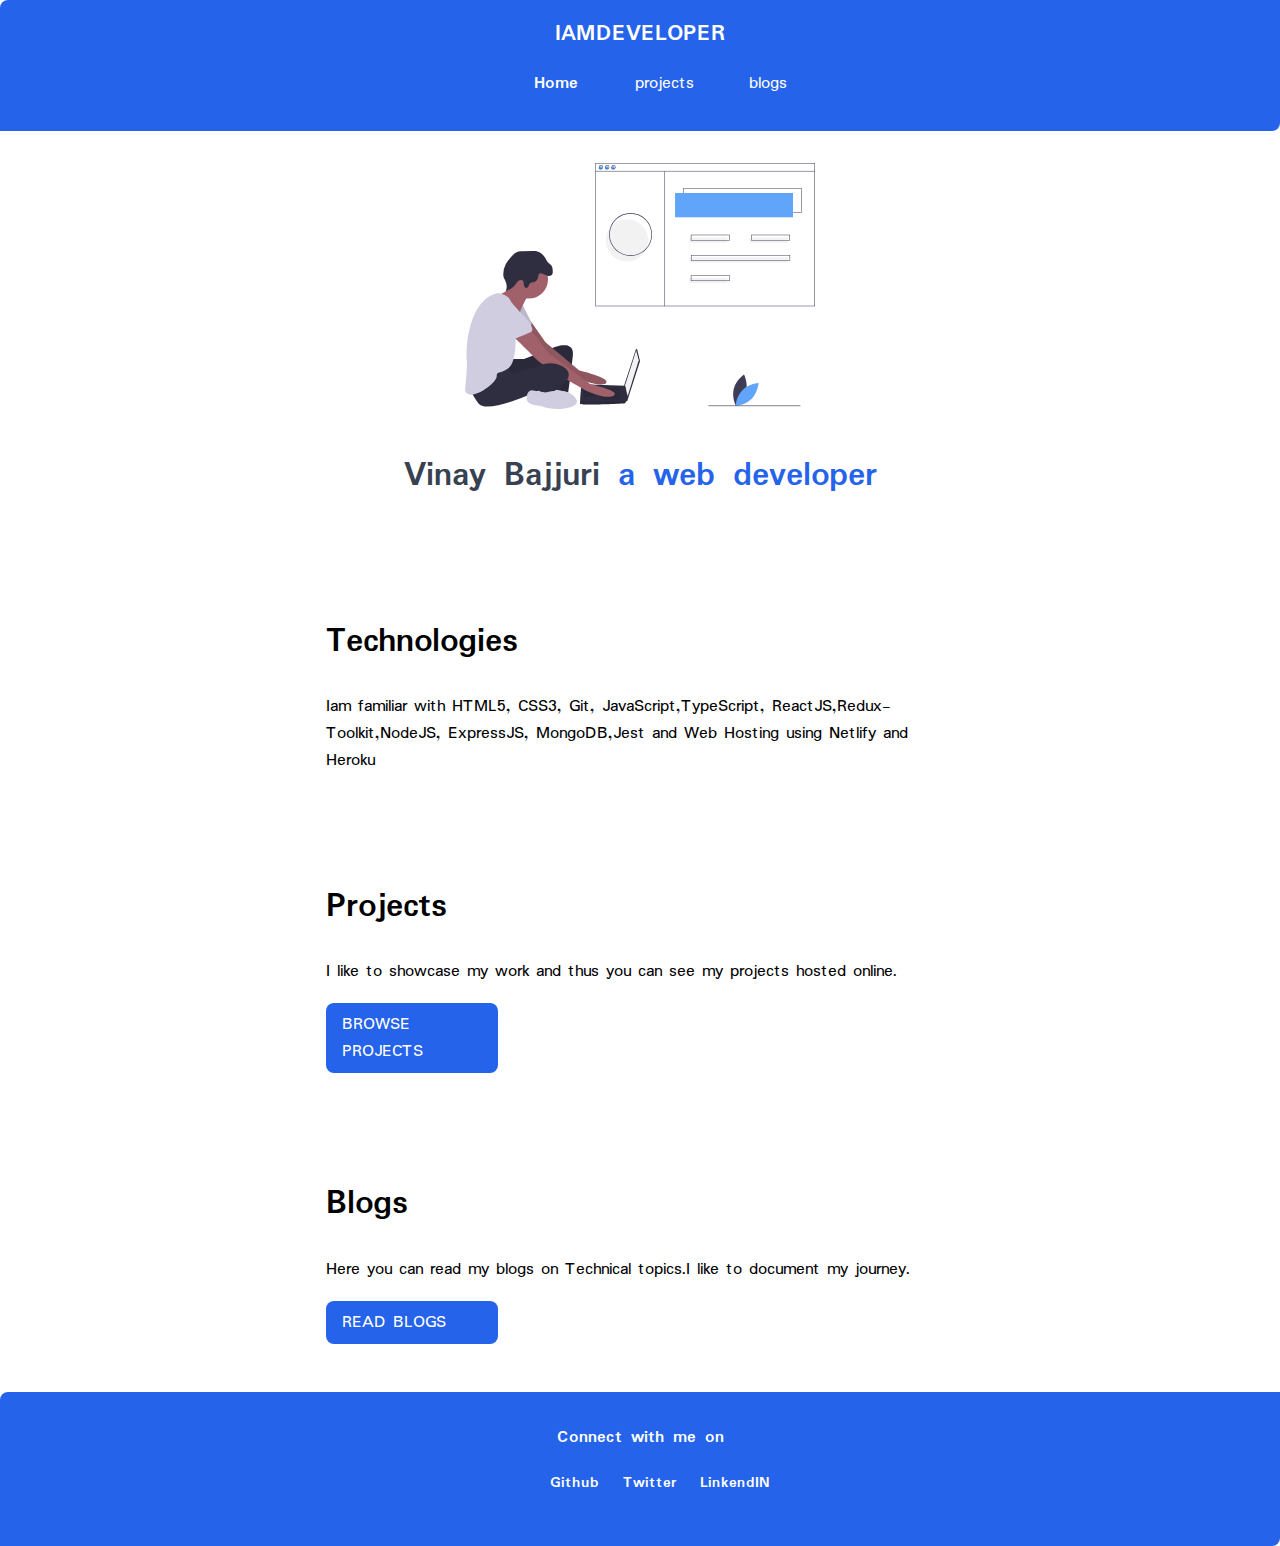
<file: index.html>
<!DOCTYPE html>
<html lang="en">
  <head>
    <meta charset="UTF-8" />
    <meta name="viewport" content="width=device-width, initial-scale=1.0" />
    <title>home | Vinay Bajjuri</title>
    <link rel="stylesheet" href="./styles/style.css" />
  </head>
  <body>
    <nav class="navigation container">
      <div class="nav-brand">IAMDEVELOPER</div>
      <ul class="list-non-bullet nav-pills">
        <li class="list-item-inline link-active">
          <a class="link link-active" href="/">Home</a>
        </li>
        <li class="list-item-inline">
          <a class="link" href="./html/projects.html">projects</a>
        </li>
        <li class="list-item-inline">
          <a class="link" href="./html/blogs.html">blogs</a>
        </li>
      </ul>
    </nav>

    <header class="hero">
      <img class="hero-img" src="/images/hero.svg" />
      <h1 class="hero-heading">
        Vinay Bajjuri <span class="hero-inverted"> a web developer</span>
      </h1>
    </header>

    <section class="section">
      <div class="container container-center">
        <h1>Technologies</h1>
        <p>
          Iam familiar with HTML5, CSS3, Git, JavaScript,TypeScript,
          ReactJS,Redux-Toolkit,NodeJS, ExpressJS, MongoDB,Jest and Web Hosting
          using Netlify and Heroku
        </p>
      </div>
    </section>

    <section class="section">
      <div class="container container-center">
        <h1>Projects</h1>
        <p>
          I like to showcase my work and thus you can see my projects hosted
          online.
        </p>
        <a class="link link-primary" href="./html/projects.html"
          >BROWSE PROJECTS</a
        >
      </div>
    </section>

    <section class="section">
      <div class="container container-center">
        <h1>Blogs</h1>
        <p>
          Here you can read my blogs on Technical topics.I like to document my
          journey.
        </p>
        <a class="link link-primary" href="./html/blogs.html">READ BLOGS</a>
      </div>
    </section>

    <footer class="footer">
      <div class="footer-header">Connect with me on</div>
      <ul class="social-links list-non-bullet">
        <li class="list-item-inline">
          <a target="blank" href="https://github.com/vinaybajjuri58">
            Github
          </a>
        </li>
        <li class="list-item-inline">
          <a target="blank" href="https://twitter.com/VinayBajjuri5">
            Twitter
          </a>
        </li>
        <li class="list-item-inline">
          <a
            target="blank"
            href="https://www.linkedin.com/in/bajjuri-vinay-kumar-5b84a0193/"
          >
            LinkendIN
          </a>
        </li>
      </ul>
    </footer>
  </body>
</html>
</file>
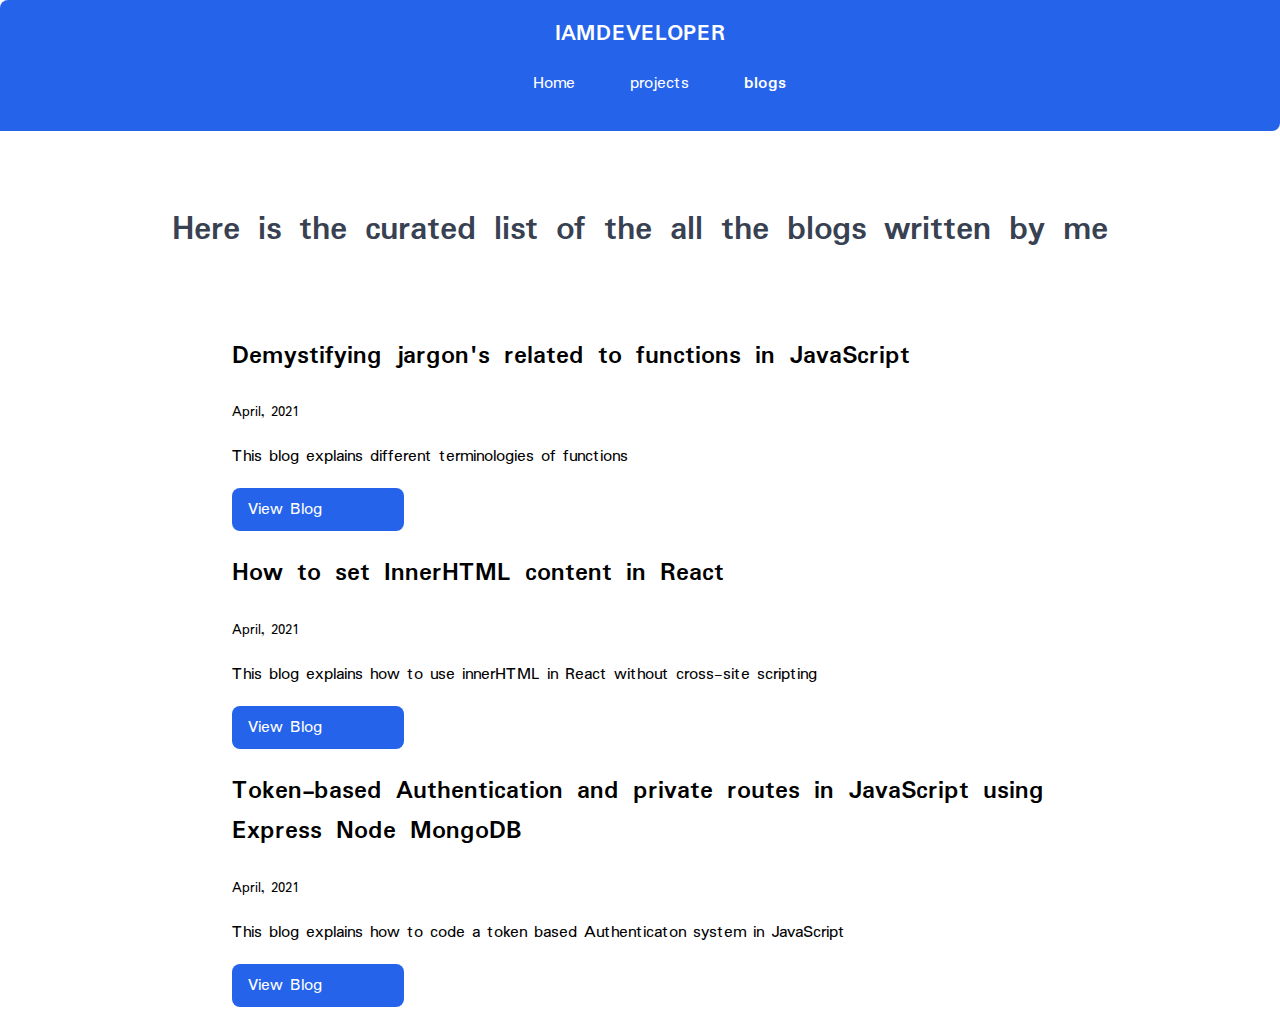
<file: html/blogs.html>
<!DOCTYPE html>
<html lang="en">
<head>
    <meta charset="UTF-8">
    <meta name="viewport" content="width=device-width, initial-scale=1.0">
    <link rel="stylesheet" href="../styles/style.css">
    <title>Blog Vinay Bajjuri</title>
</head>
<body>
    <nav class="navigation container">
        <div class="nav-brand">IAMDEVELOPER</div>
        <ul class="list-non-bullet nav-pills">
            <li class="list-item-inline">
                <a class="link" href="../index.html">Home</a>
            </li>
            <li class="list-item-inline">
                <a class="link" href="./projects.html">projects</a>
            </li>
            <li class="list-item-inline">
                <a class="link  link-active" href="../html/blogs.html">blogs</a>
            </li>
        </ul>
    </nav>
    <header class="hero">
        <h1  class="hero-heading">Here is the curated list of the all the blogs written by me</span></h1>
    </header>
    <div class="container container-center" >
        <ul class="list-non-bullet" >
            <li>
                <h2>Demystifying jargon's related to functions in JavaScript</h2>
                <small>April, 2021</small>
                <p>This blog explains different terminologies of functions</p>
                <a class="link link-primary" target="blank" href="https://vinaybajjuri.hashnode.dev/demystifying-jargons-related-to-functions-in-javascript">View Blog</a>
            </li>
            <li>
                <h2>How to set InnerHTML content in React</h2>
                <small>April, 2021</small>
                <p>This blog explains how to use innerHTML in React without cross-site scripting</p>
                <a class="link link-primary" target="blank" href="https://vinaybajjuri.hashnode.dev/how-to-set-innerhtml-content-in-react">View Blog</a>
            </li>
            <li>
                <h2>Token-based Authentication and private routes in JavaScript using Express Node MongoDB</h2>
                <small>April, 2021</small>
                <p>This blog explains how to code a token based Authenticaton system in JavaScript</p>
                <a class="link link-primary" target="blank" href="https://vinaybajjuri.hashnode.dev/token-based-authentication-and-private-routes-in-javascript-using-express-node-mongodb">View Blog</a>
            </li>
        </ul>
    </div>

</body>
</html>
</file>
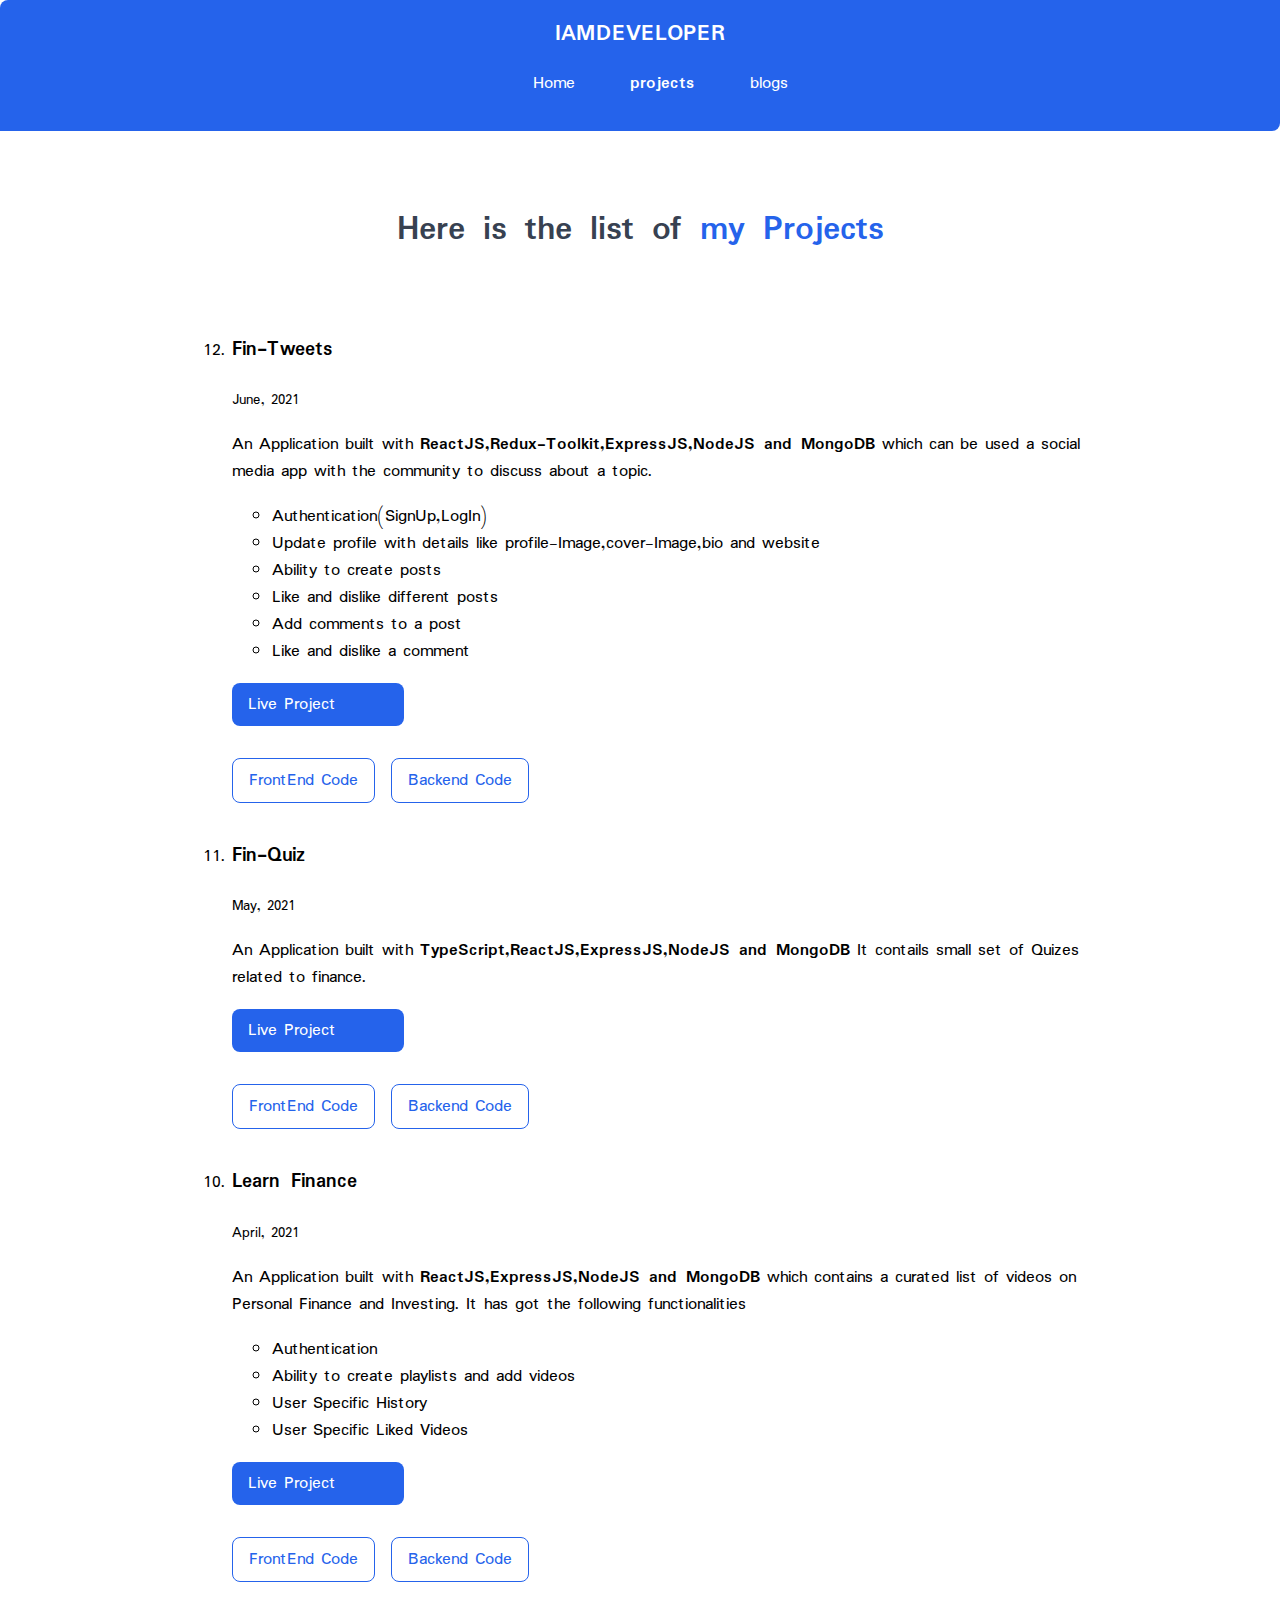
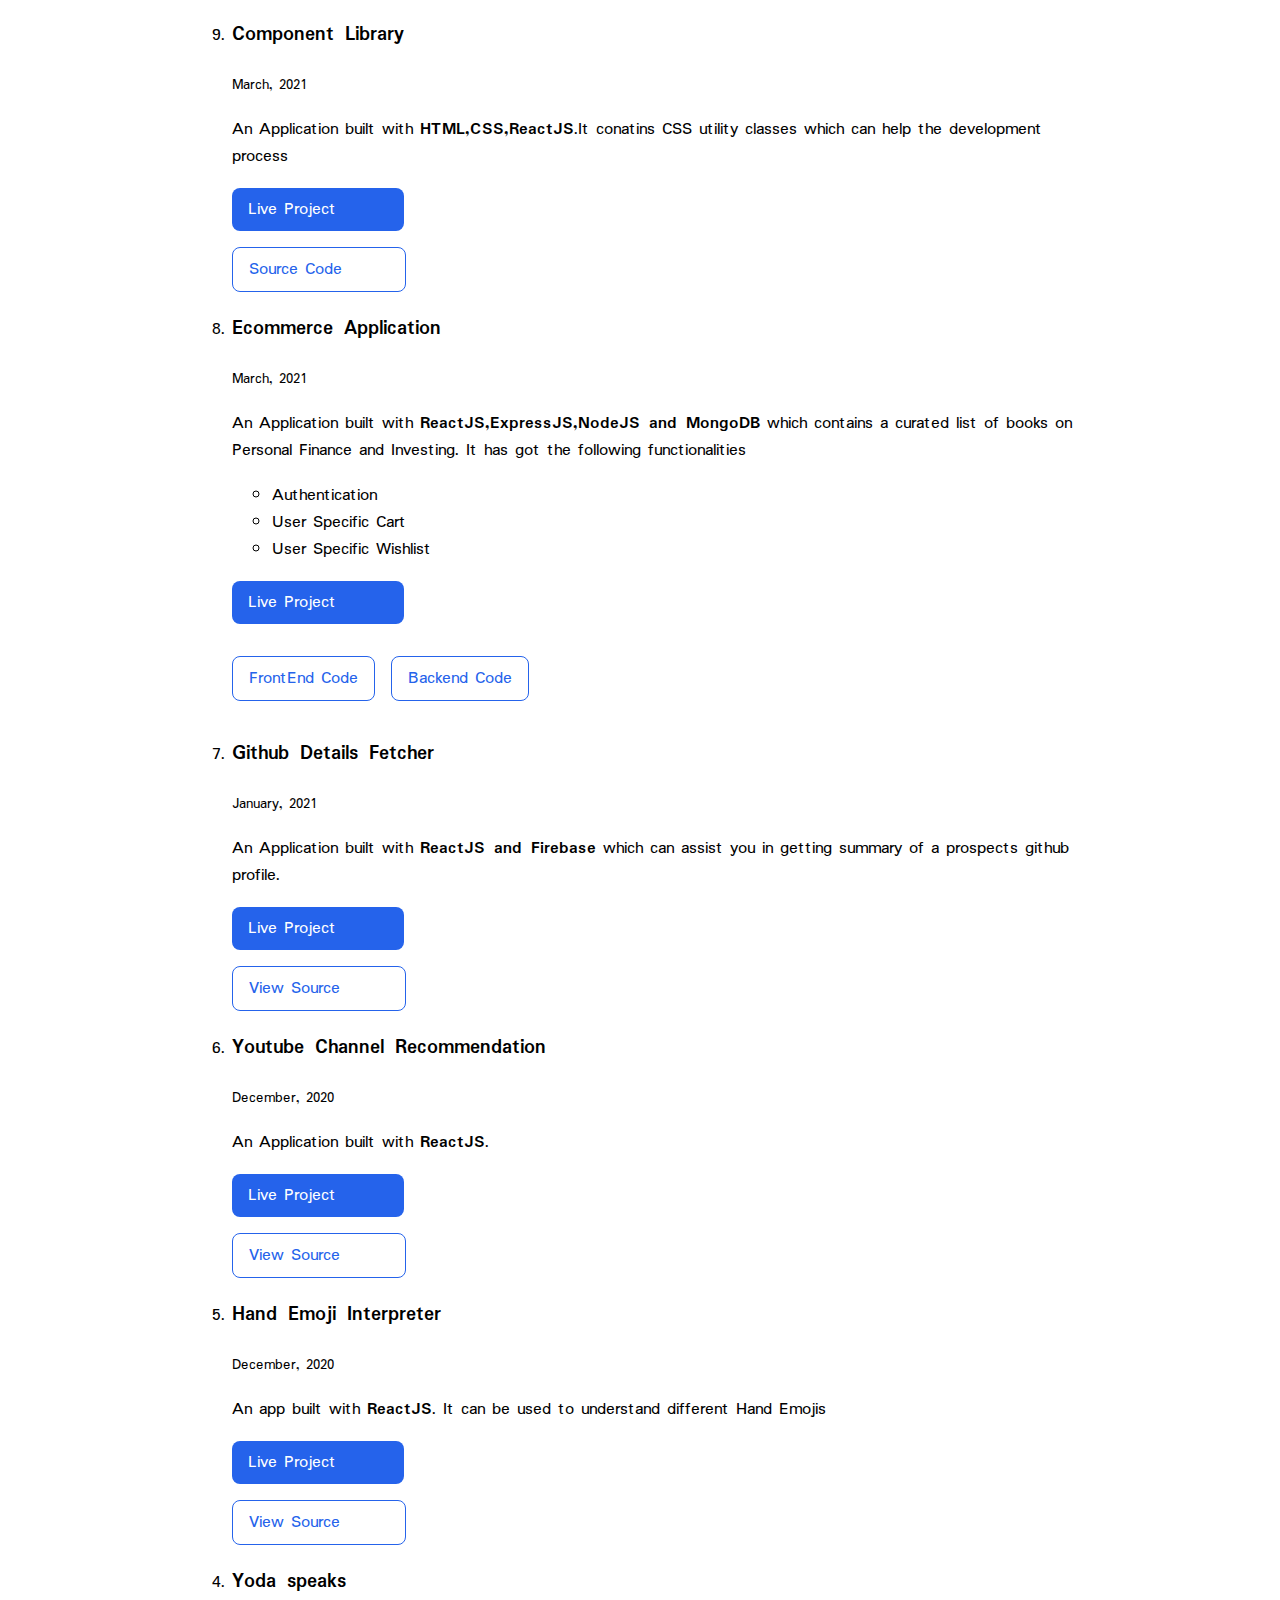
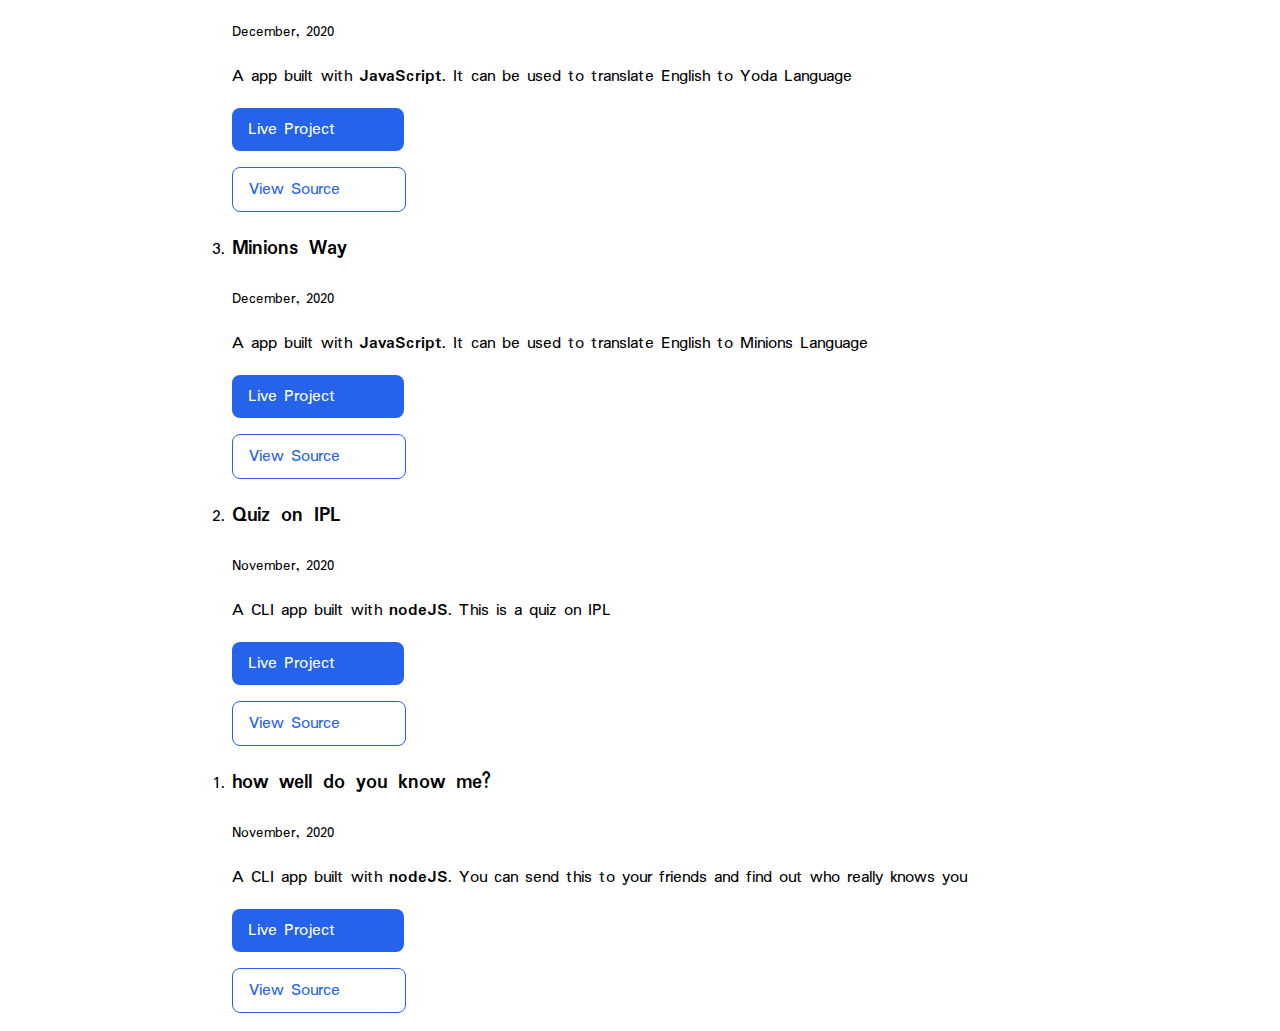
<file: html/projects.html>
<!DOCTYPE html>
<html lang="en">
  <head>
    <meta charset="UTF-8" />
    <meta name="viewport" content="width=device-width, initial-scale=1.0" />
    <link rel="stylesheet" href="../styles/style.css" />
    <title>Projects | Vinay Bajjuri</title>
  </head>
  <body>
    <nav class="navigation container">
      <div class="nav-brand">IAMDEVELOPER</div>
      <ul class="list-non-bullet nav-pills">
        <li class="list-item-inline">
          <a class="link" href="/">Home</a>
        </li>
        <li class="list-item-inline">
          <a class="link link-active" href="../html/projects.html">projects</a>
        </li>
        <li class="list-item-inline">
          <a class="link" href="./blogs.html">blogs</a>
        </li>
      </ul>
    </nav>

    <header class="hero">
      <h1 class="hero-heading">
        Here is the list of <span class="hero-inverted"> my Projects</span>
      </h1>
    </header>

    <div class="container container-center">
      <ol reversed>
        <li>
          <h3>Fin-Tweets </h3>
          <small>June, 2021</small>
          <p>
            An Application built with
            <strong>ReactJS,Redux-Toolkit,ExpressJS,NodeJS and MongoDB</strong> which can be used a social media app with the community to discuss about a topic.
            <ul>
              <li>Authentication(SignUp,LogIn)</li>
              <li>Update profile with details like profile-Image,cover-Image,bio and website</li>
              <li>Ability to create posts</li>
              <li>Like and dislike different posts</li>
              <li>Add comments to a post</li>
              <li>Like and dislike a comment</li>
            </ul>
          </p>

          <a
            class="link link-primary"
            target="blank"
            href="https://fin-tweets.netlify.app/"
            >Live Project</a>
            <div class="code-links" >
              <a
              class="link link-secondary"
              target="blank"
              href="https://github.com/vinaybajjuri58/social-media/tree/development"
              >FrontEnd Code</a>
              
              <a
              class="link link-secondary"
              target="blank"
              href="https://github.com/vinaybajjuri58/social-media-backend/tree/development"
              >Backend Code</a>
            </div>
        </li>
        <li>
          <h3>Fin-Quiz</h3>
          <small>May, 2021</small>
          <p>
            An Application built with
            <strong>TypeScript,ReactJS,ExpressJS,NodeJS and MongoDB</strong>
            It contails small set of Quizes related to finance.
          </p>

          <a
            class="link link-primary"
            target="blank"
            href="https://fin-quiz.netlify.app/"
            >Live Project</a>
            <div class="code-links" >
              <a
              class="link link-secondary"
              target="blank"
              href="https://github.com/vinaybajjuri58/Quiz-app/tree/development"
              >FrontEnd Code</a>
              
              <a
              class="link link-secondary"
              target="blank"
              href="https://github.com/vinaybajjuri58/quizApp-backend/tree/development"
              >Backend Code</a>
            </div>
        </li>
        <li>
          <h3>Learn Finance</h3>
          <small>April, 2021</small>
          <p>
            An Application built with
            <strong>ReactJS,ExpressJS,NodeJS and MongoDB</strong> which contains a curated list of videos on Personal Finance and Investing.
            It has got the following functionalities 
            <ul>
              <li>Authentication</li>
              <li>Ability to create playlists and add videos</li>
              <li>User Specific History</li>
              <li>User Specific Liked Videos</li>
            </ul>
          </p>

          <a
            class="link link-primary"
            target="blank"
            href="https://learn-finance.netlify.app/"
            >Live Project</a>
            <div class="code-links" >
              <a
              class="link link-secondary"
              target="blank"
              href="https://github.com/vinaybajjuri58/clone-video-library/tree/development"
              >FrontEnd Code</a>
              
              <a
              class="link link-secondary"
              target="blank"
              href="https://github.com/vinaybajjuri58/learn-finance-backend/tree/development"
              >Backend Code</a>
            </div>
        </li>
        <li>
          <h3>Component Library</h3>
          <small>March, 2021</small>
          <p>
            An Application built with
            <strong>HTML,CSS,ReactJS</strong>.It conatins CSS utility classes which can help the development process
          </p>
          <a
            class="link link-primary"
            target="blank"
            href="https://orangecss.netlify.app/"
            >Live Project</a>
          <a
            class="link link-secondary"
            target="blank"
            href="https://github.com/vinaybajjuri58/documentation/tree/development"
            >Source Code</a>
        </li>
        <li>
          <h3>Ecommerce Application</h3>
          <small>March, 2021</small>
          <p>
            An Application built with
            <strong>ReactJS,ExpressJS,NodeJS and MongoDB</strong> which contains a curated list of books on Personal Finance and Investing.
            It has got the following functionalities 
            <ul>
              <li>Authentication</li>
              <li>User Specific Cart</li>
              <li>User Specific Wishlist</li>
            </ul>
          </p>

          <a
            class="link link-primary"
            target="blank"
            href="https://clone-ecommerce.netlify.app/"
            >Live Project</a>
            <div class="code-links" >
              <a
              class="link link-secondary"
              target="blank"
              href="https://github.com/vinaybajjuri58/wishlist-app/tree/development"
              >FrontEnd Code</a>
              
              <a
              class="link link-secondary"
              target="blank"
              href="https://github.com/vinaybajjuri58/eCommerceBackend/tree/development"
              >Backend Code</a>
            </div>
        </li>
        <li>
          <h3>Github Details Fetcher</h3>
          <small>January, 2021</small>
          <p>
            An Application built with
            <strong>ReactJS and Firebase</strong> which can assist you in
            getting summary of a prospects github profile.
          </p>

          <a
            class="link link-primary"
            target="blank"
            href="https://git-details-fetcher.netlify.app/"
            >Live Project</a
          >
          <a
            class="link link-secondary"
            target="blank"
            href="https://github.com/vinaybajjuri58/git-details-fetcher"
            >View Source</a
          >
        </li>
        <li>
          <h3>Youtube Channel Recommendation</h3>
          <small>December, 2020</small>
          <p>An Application built with <strong>ReactJS</strong>.</p>

          <a
            class="link link-primary"
            target="blank"
            href="https://6ef81.csb.app/"
            >Live Project</a
          >
          <a
            class="link link-secondary"
            target="blank"
            href="https://github.com/vinaybajjuri58/good-youtube-channels"
            >View Source</a
          >
        </li>
        <li>
          <h3>Hand Emoji Interpreter</h3>
          <small>December, 2020</small>
          <p>
            An app built with <strong>ReactJS</strong>. It can be used to
            understand different Hand Emojis
          </p>

          <a
            class="link link-primary"
            target="blank"
            href="https://n41kd.csb.app/"
            >Live Project</a
          >
          <a
            class="link link-secondary"
            target="blank"
            href="https://github.com/vinaybajjuri58/hand-emoji-translator"
            >View Source</a
          >
        </li>
        <li>
          <h3>Yoda speaks</h3>
          <small>December, 2020</small>
          <p>
            A app built with <strong>JavaScript</strong>. It can be used to
            translate English to Yoda Language
          </p>

          <a
            class="link link-primary"
            target="blank"
            href="https://yoda-speaks.netlify.app/"
            >Live Project</a
          >
          <a
            class="link link-secondary"
            target="blank"
            href="https://github.com/vinaybajjuri58/yoda-speaks"
            >View Source</a
          >
        </li>
        <li>
          <h3>Minions Way</h3>
          <small>December, 2020</small>
          <p>
            A app built with <strong>JavaScript</strong>. It can be used to
            translate English to Minions Language
          </p>

          <a
            class="link link-primary"
            target="blank"
            href="https://minionsway.netlify.app/"
            >Live Project</a
          >
          <a
            class="link link-secondary"
            target="blank"
            href="https://github.com/vinaybajjuri58/banana-speak"
            >View Source</a
          >
        </li>
        <li>
          <h3>Quiz on IPL</h3>
          <small>November, 2020</small>
          <p>
            A CLI app built with <strong>nodeJS</strong>. This is a quiz on IPL
          </p>

          <a
            class="link link-primary"
            target="blank"
            href="https://repl.it/@vinaybajjuri58/IPL-Quiz?embed=1&output=1"
            >Live Project</a
          >
          <a
            class="link link-secondary"
            target="blank"
            href="https://github.com/vinaybajjuri58/basic-quiz/"
            >View Source</a
          >
        </li>
        <li>
          <h3>how well do you know me?</h3>
          <small>November, 2020</small>
          <p>
            A CLI app built with <strong>nodeJS</strong>. You can send this to
            your friends and find out who really knows you
          </p>

          <a
            class="link link-primary"
            target="blank"
            href="https://repl.it/@vinaybajjuri58/project-1?embed=1&output=1#index.js"
            >Live Project</a
          >
          <a
            class="link link-secondary"
            target="blank"
            href="https://github.com/vinaybajjuri58/IPL-quiz"
            >View Source</a
          >
        </li>
      </ol>
    </div>
  </body>
</html>
</file>
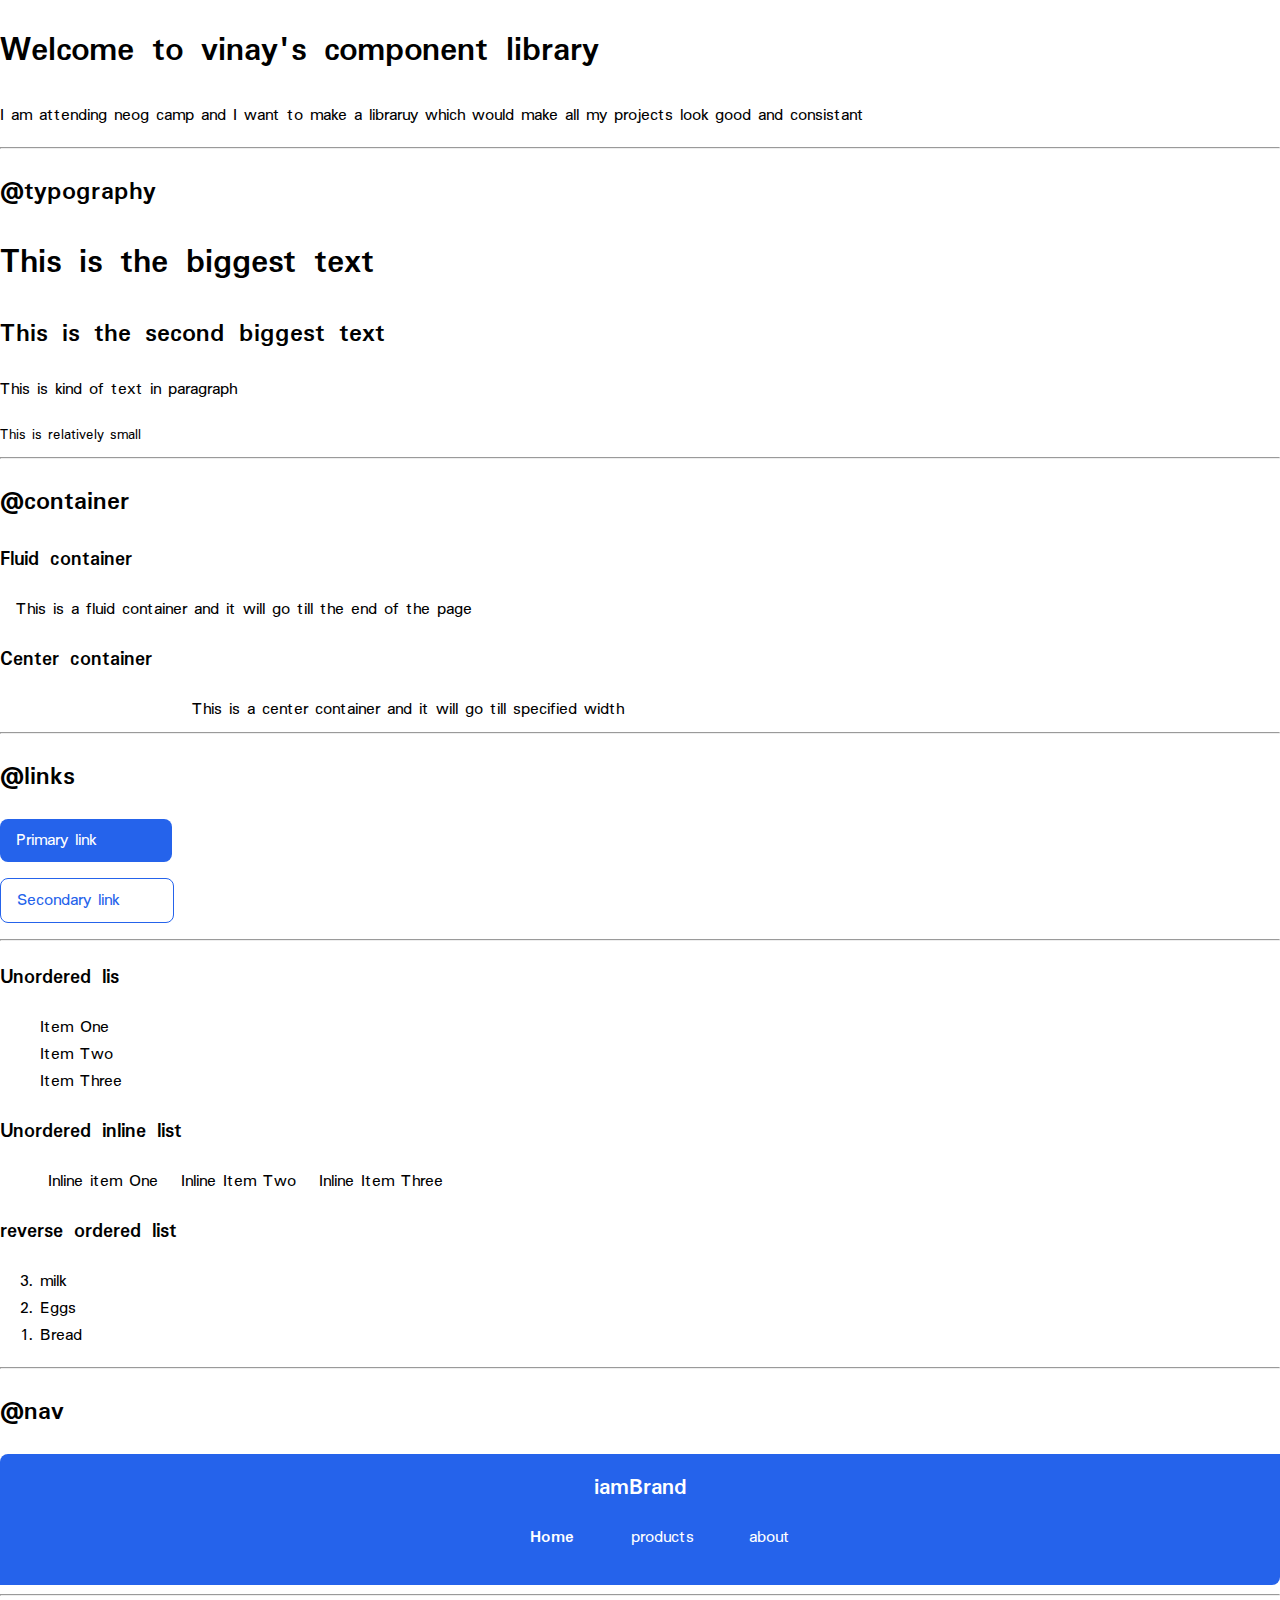
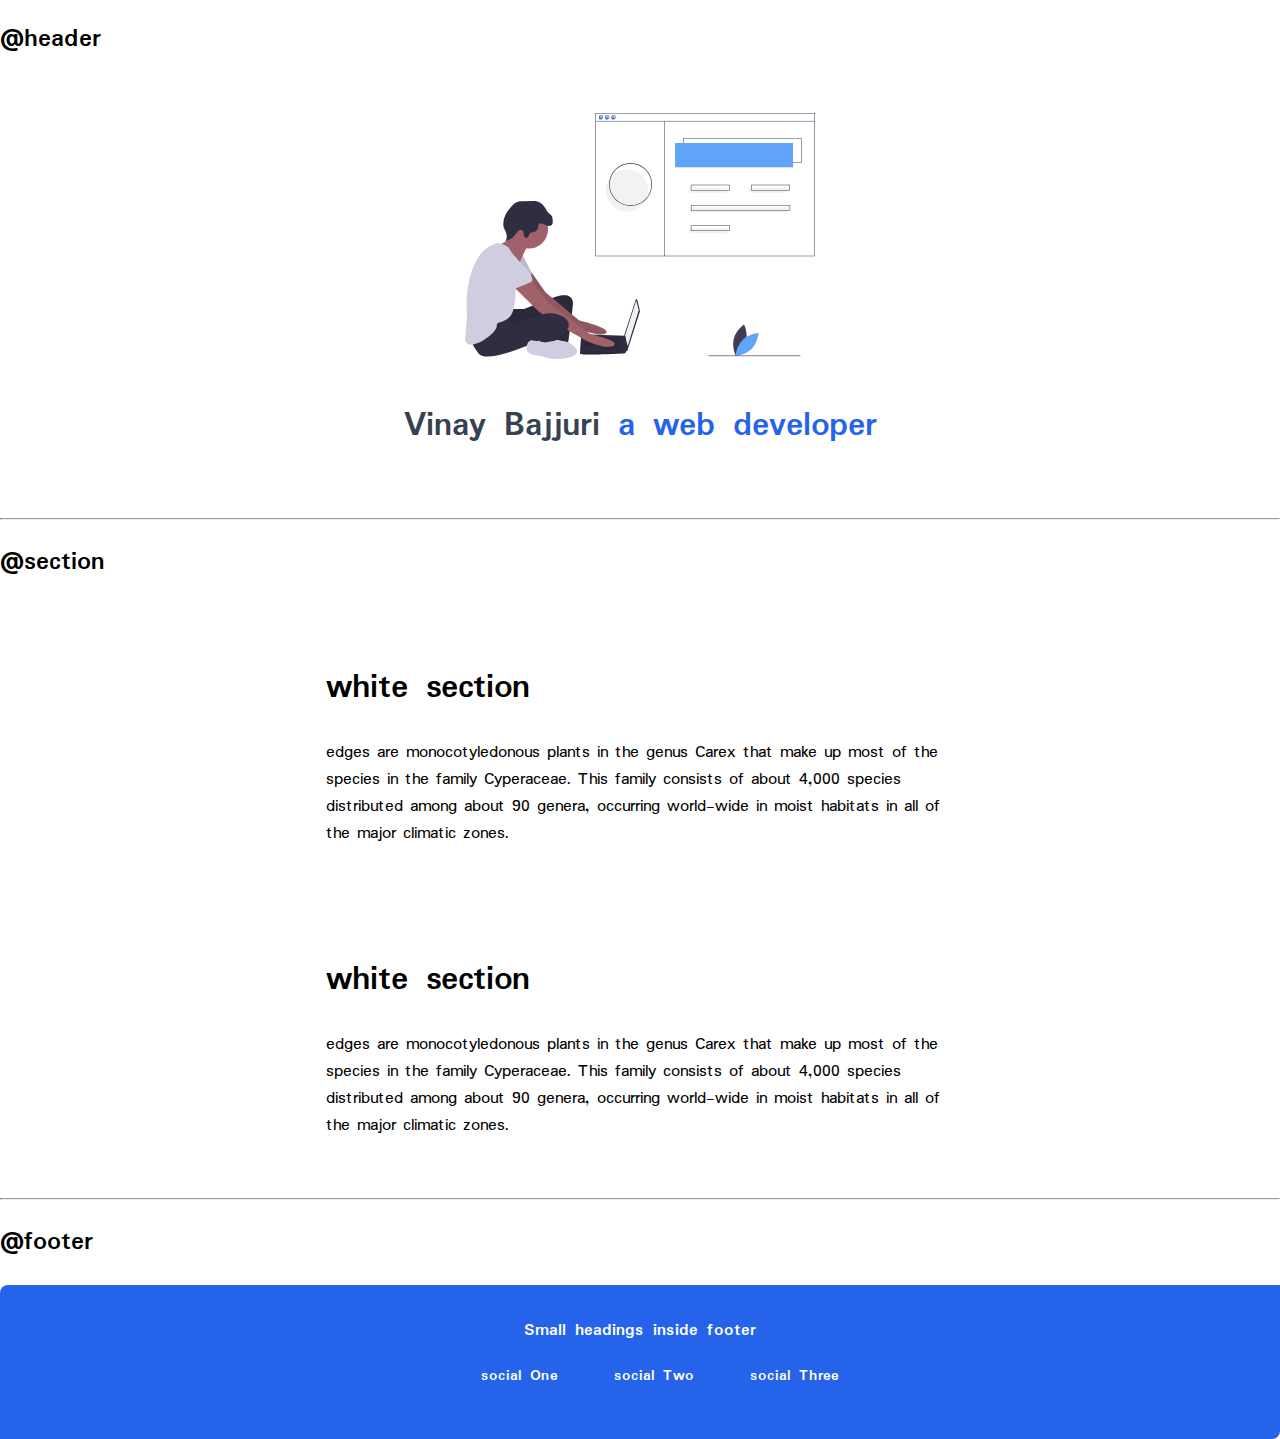
<file: lib/components.html>
<!DOCTYPE html>
<html lang="en">
<head>
    <meta charset="UTF-8">
    <meta name="viewport" content="width=device-width, initial-scale=1.0">
    <title>vinay bajjuri portfolio</title>

    <link rel="stylesheet" href="../styles/style.css">
</head>
<body>
    <h1  >Welcome to vinay's component library  </h1>
    
    <p >I am attending neog camp and I want to make a libraruy which would make all my projects look good and consistant</p>
    
    
    <hr>

    <h2>@typography</h2>

    <h1>This is the biggest text</h1>

    <h2>This is the second biggest text</h2>
    <p>This is kind of text in paragraph</p>
    <small>This is relatively small</small>


    <hr>

    <h2>@container</h2>
    <h3>Fluid container</h3>

    <div class="container container-fluid">This is a fluid container and it will go till the end of the page</div>

    <h3>Center container</h3>
    <div class="container container-center">This is a center container and it will go till specified width</div>


    <hr>

    <h2>@links</h2>

    <a class="link link-primary" href="/">Primary link</a>
    <a class="link link-secondary" href="">Secondary link</a>

    <hr>

    <h3>Unordered lis</h3>
    <ul class="list-non-bullet">
        <li>Item One</li>
        <li>Item Two</li>
        <li>Item Three</li>
    </ul>

    <h3>Unordered inline list</h3>
    <ul class="list-non-bullet" >
        <li class="list-item-inline">Inline item One</li>
        <li class="list-item-inline">Inline Item Two</li>
        <li class="list-item-inline">Inline Item Three</li>
    </ul>

    <h3>reverse ordered list</h3>
    <ol reversed>
        <li>milk</li>
        <li>Eggs</li>
        <li>Bread</li>
    </ol>

    <hr>

    <h2>@nav</h2>

    <nav class="navigation container">
        <div class="nav-brand">iamBrand</div>
        <ul class="list-non-bullet nav-pills">
            <li class="list-item-inline link-active">
                <a class="link link-active" href="/">Home</a>
            </li>
            <li class="list-item-inline">
                <a class="link" href="/">products</a>
            </li>
            <li class="list-item-inline">
                <a class="link" href="/">about</a>
            </li>
        </ul>
    </nav>
    

    <hr>

    <h2>@header</h2>
    <header class="hero">
        <img class="hero-img" src="/images/hero.svg" />
        <h1 class="hero-heading">Vinay Bajjuri <span class="hero-inverted"> a web developer</span></h1>
    </header>

    <hr>

    <h2>@section</h2>
    <section class="section">
        <div class="container container-center">
            <h1>white section</h1>
            <p>edges are monocotyledonous plants in the genus Carex that make up most of the species in the family Cyperaceae. This family consists of about 4,000 species distributed among about 90 genera, occurring world-wide in moist habitats in all of the major climatic zones.</p>
        </div>
    </section>
    <section class="section">
        <div class="container container-center">
            <h1>white section</h1>
            <p>edges are monocotyledonous plants in the genus Carex that make up most of the species in the family Cyperaceae. This family consists of about 4,000 species distributed among about 90 genera, occurring world-wide in moist habitats in all of the major climatic zones.</p>
        </div>
    </section>

    <hr>

    <h2>@footer</h2>

    <footer class="footer">
        <div class="footer-header">Small headings inside footer</div>
        <ul class="social-links list-non-bullet">
            <li class="list-item-inline">
                <a class="link" href="/">
                    social One
                </a>
            </li>
            <li class="list-item-inline">
                <a class="link" href="/">
                    social Two
                </a>
            </li>
            <li class="list-item-inline">
                <a class="link" href="/">
                    social Three
                </a>
            </li>
        </ul>
    </footer>


</body>
</html>
</file>
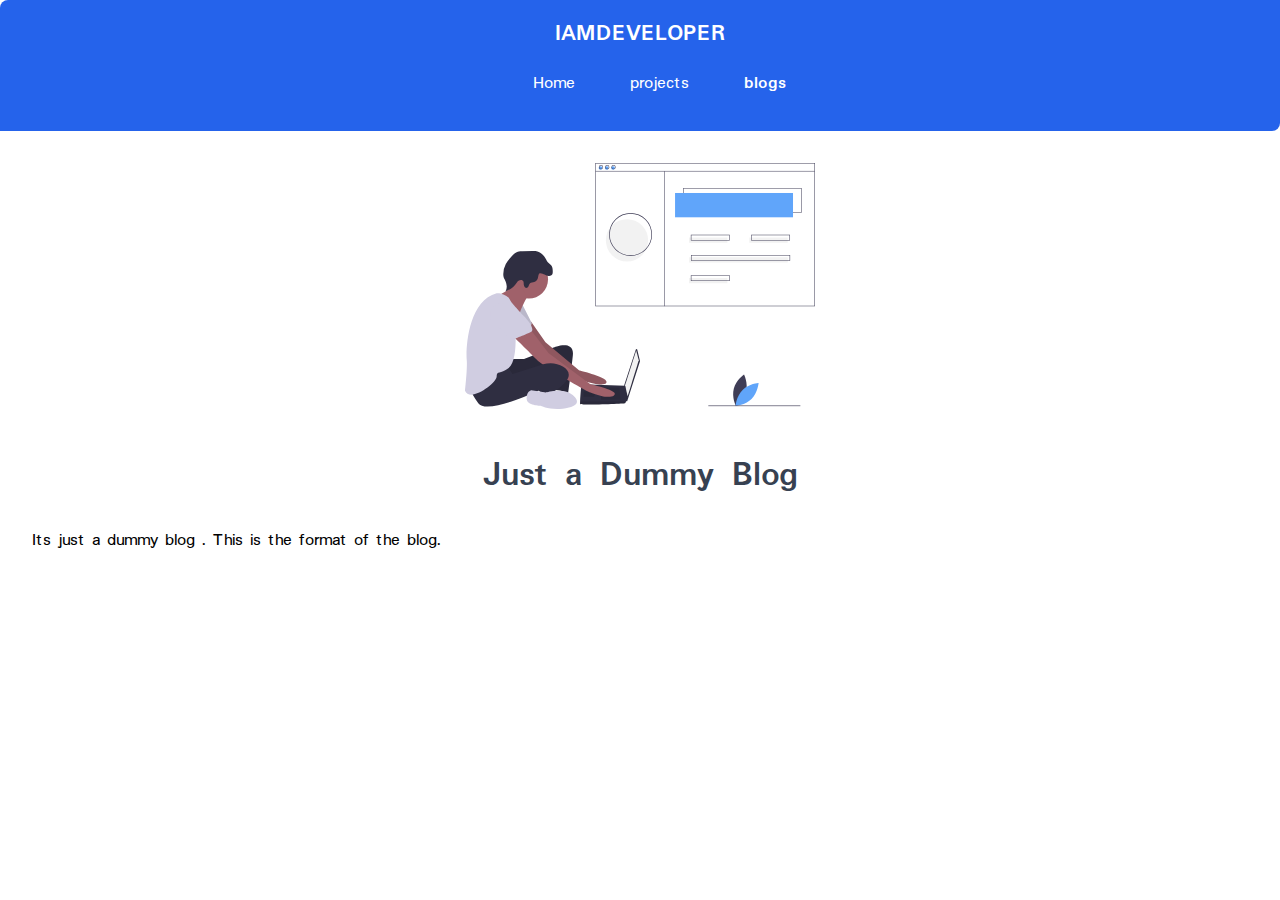
<file: html/blogs/blog1.html>
<!DOCTYPE html>
<html lang="en">
<head>
    <meta charset="UTF-8">
    <meta name="viewport" content="width=device-width, initial-scale=1.0">
    <link rel="stylesheet" href="../../styles/style.css">
    <title>Blog Vinay Bajjuri</title>
</head>
<body>
    <nav class="navigation container">
        <div class="nav-brand">IAMDEVELOPER</div>
        <ul class="list-non-bullet nav-pills">
            <li class="list-item-inline">
                <a class="link" href="../../index.html">Home</a>
            </li>
            <li class="list-item-inline">
                <a class="link" href="../projects.html">projects</a>
            </li>
            <li class="list-item-inline">
                <a class="link  link-active" href="../blogs.html">blogs</a>
            </li>
        </ul>
    </nav>

    <header class="hero">
        <img class="hero-img" src="/images/hero.svg" />
        <h1 class="hero-heading">Just a Dummy Blog </h1>
        <p>
            Its just a dummy blog .
            This is the format of the blog.
        </p>
    </header>

</body>
</html>
</file>
<file: styles/style.css>
@import url('https://fonts.googleapis.com/css2?family=Padauk:wght@400;700&display=swap');
 

:root{
    --primary-color:#2563EB;
    --dark-color:#374151;
    --off-white-color:#D1D5DB;
}

body{
    font-family: 'Padauk', sans-serif;
    margin:0px;
    font-size: large;
}

/* container */

.container{
    padding-left:1rem;
    padding-right: 1rem;
}
.container-center{
    max-width: 70% ;
    align-items: center;
    margin:auto;
}


/* links */
.link{
    text-decoration: none;
    padding:0.5rem 1rem;
}
.link-primary{
    background-color:var(--primary-color);
    border-radius: 0.5rem;
    color:white;
    display: block;
    max-width: 140px;
    margin: 1rem 1rem 1rem 0rem;
}
.link-secondary{
    border:1px solid var(--primary-color);
    color:var(--primary-color);
    border-radius:0.5rem;
    display: block;
    max-width: 140px;
    margin: 1rem 1rem 1rem 0rem;
}
.code-links{
    display: flex;
}

/* lists */
.list-non-bullet{
    list-style: none;
}
.list-item-inline{
    display: inline;
    padding:0rem 0.5rem;
}

/* navbar */
.navigation{
    background-color: var(--primary-color);
    padding:1rem;
    border-top-left-radius: 0.5rem;
    border-bottom-right-radius: 0.5rem;
}
.navigation .link{
    color:white;
}

.navigation .nav-pills{
    text-align: center;
}
.navigation .nav-brand{
    color:white;
    font-weight: bold;
    font-size: 1.5rem;
    text-align: center;
}

.navigation .link-active{
    font-weight:bold;
}


/* hero */

.hero{
    padding:2rem;
}
.hero .hero-img{
    display:block;
    max-width: 350px;
    margin:auto;
}
.hero .hero-heading{
    text-align:center;
    padding-top: 1rem;
    color:var(--dark-color);
}
.hero .hero-heading .hero-inverted{
    color:var(--primary-color)
}

/* sections */

.section{
    padding:2rem;
    align-items: center;
    max-width: 70%;
    margin:auto;
}

/* Footer */

.footer{
    background-color: var(--primary-color);
    padding:2rem 1rem;
    text-align: center;
    color:white;
    border-top-left-radius: 0.5rem;
    border-bottom-right-radius: 0.5rem;
}
.footer .footer-header{
    font-weight:bold;
    font-size:large;
    color:white
}
.footer .link{
    color: white;
}
.footer a{
    text-decoration: none;
    color:white;
    font-size: medium;
    font-weight: bold ;
}
</file>
